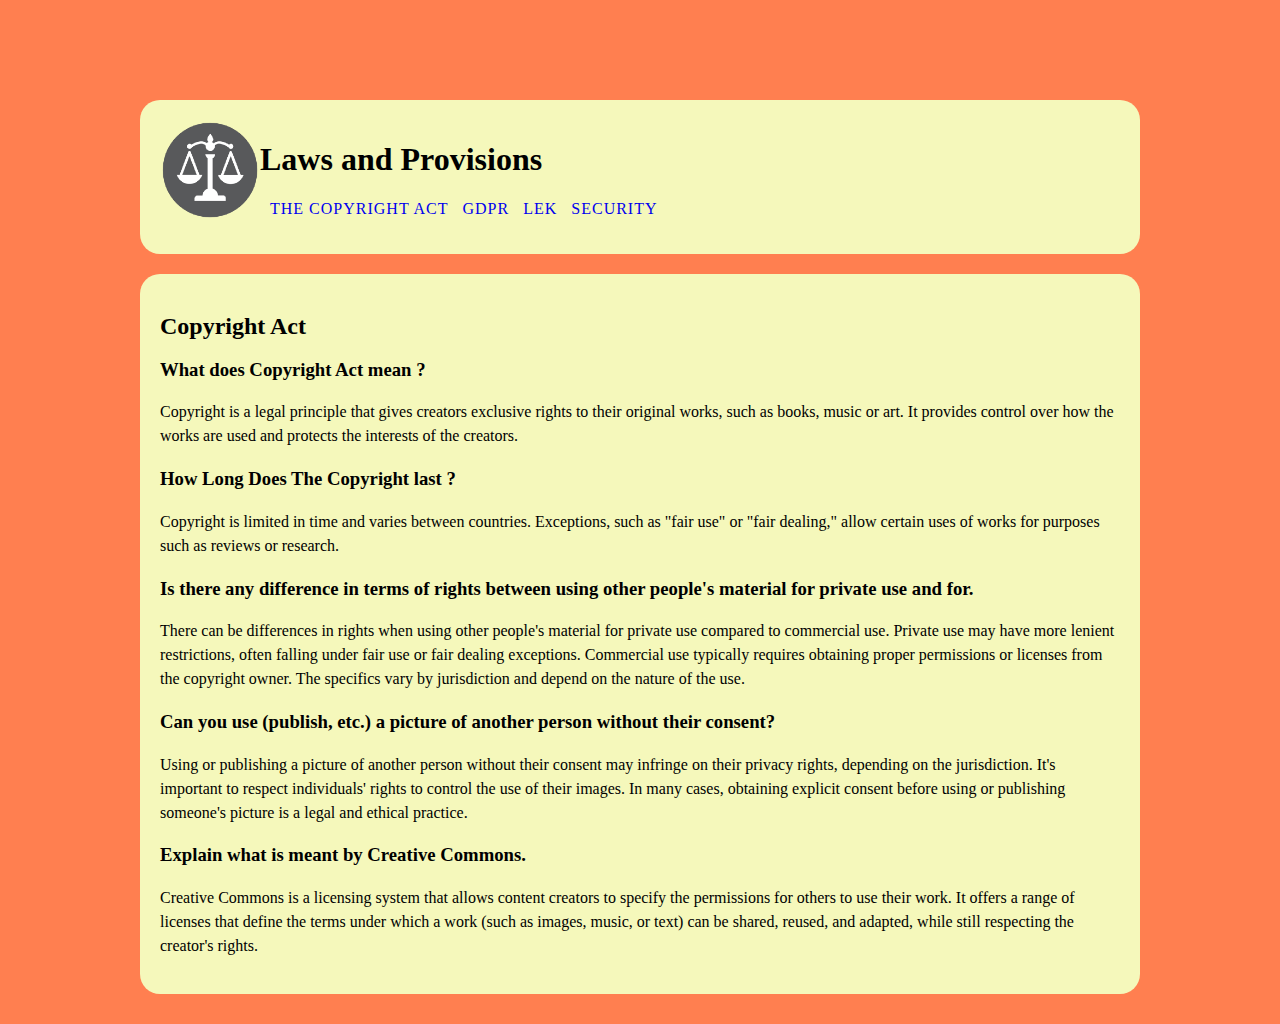
<file: index.html>
<!DOCTYPE html>
<html lang="en">
<head>
    <meta charset="UTF-8">
    <meta name="viewport" content="width=device-width, initial-scale=1.0">

    <!-- Site Name --->
    <title>Laws and Rules</title>

    <!-- Link the html page to the css file --->
    <link rel="stylesheet" type="text/css" href="main.css">
</head>
    
<body>

    <!-- The header contain all the links to the other pages and the picture --->
    <header>

        <img class="omg" src="img/lag.png" alt="pic of våg skål">
        <h1>Laws and Provisions</h1>
        <nav>
            <ul>
                <li> <a href="index.html">The Copyright Act</a> </li>
                <li> <a href="gdpr.html">GDPR</a> </li>
                <li> <a href="Electronic.html">LEK</a> </li>
                <li> <a href="security.html">Security</a> </li>
            </ul>
        </nav>
    </header>

    <!-- The main tag contain all the text in the page --->

    <main>

        <h2>Copyright Act</h2>

        <h3>What does Copyright Act mean ?</h3>
        <p>Copyright is a legal principle that gives creators exclusive rights to their original works, such as books, music or art. It provides control over how the works are used and protects the interests of the creators.
        </p>

        <h3>How Long Does The Copyright last ?</h3>
        <p>Copyright is limited in time and varies between countries. Exceptions, such as "fair use" or "fair dealing," allow certain uses of works for purposes such as reviews or research.
        </p>

        <h3>Is there any difference in terms of rights between using other people's material for private use and for.</h3>
        <p>There can be differences in rights when using other people's material for private use compared to commercial use. 
            Private use may have more lenient restrictions, often falling under fair use or fair dealing exceptions. 
            Commercial use typically requires obtaining proper permissions or licenses from the copyright owner. 
            The specifics vary by jurisdiction and depend on the nature of the use.
        </p>

        <h3>Can you use (publish, etc.) a picture of another person without their consent?</h3>
        <p>Using or publishing a picture of another person without their consent may infringe on their privacy rights, depending on the jurisdiction. 
            It's important to respect individuals' rights to control the use of their images. In many cases, 
            obtaining explicit consent before using or publishing someone's picture is a legal and ethical practice.
        </p>

        <h3>Explain what is meant by Creative Commons.</h3>
        <p>Creative Commons is a licensing system that allows content creators to specify the permissions for others to use their work. 
            It offers a range of licenses that define the terms under which a work (such as images, music, or text) can be shared, reused, and adapted, 
            while still respecting the creator's rights.
        </p>
    </main>
</body>
</html>
</file>
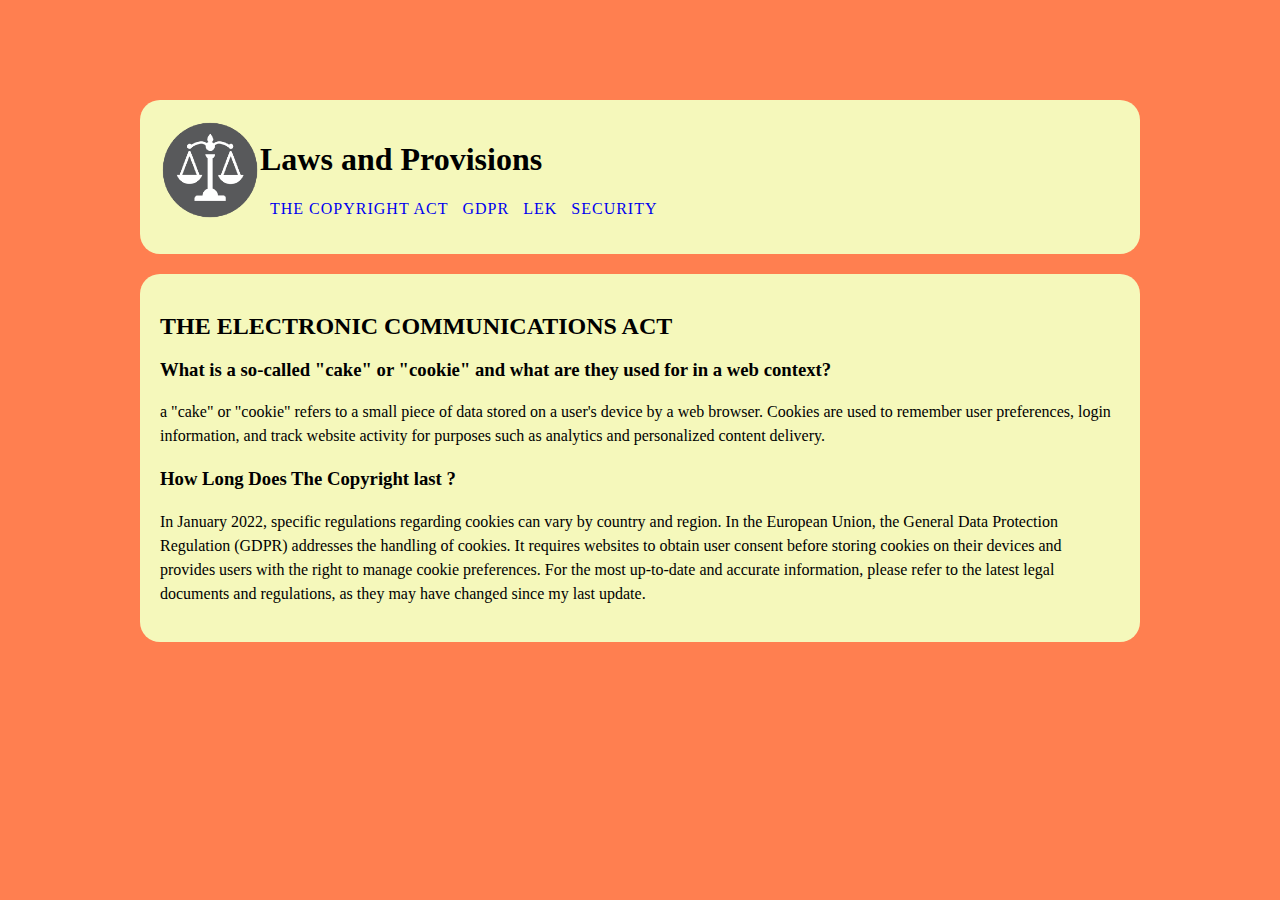
<file: Electronic.html>
<!DOCTYPE html>
<html lang="en">
<head>
    <meta charset="UTF-8">
    <meta name="viewport" content="width=device-width, initial-scale=1.0">
    
    <!-- Site Name --->
    <title>Laws and Rules</title>

        <!-- Link the html page to the css file --->
    <link rel="stylesheet" type="text/css" href="main.css">
</head>
<body>

        <!-- The header contain all the links to the other pages and the picture --->
    <header>

        <img class="omg" src="img/lag.png" alt="pic of våg skål">
        <h1>Laws and Provisions</h1>
        <nav>
            <ul>
                <li> <a href="index.html">The Copyright Act</a> </li>
                <li> <a href="gdpr.html">GDPR</a> </li>
                <li> <a href="Electronic.html">LEK</a> </li>
                <li> <a href="security.html">Security</a> </li>
            </ul>
        </nav>
    </header>

        <!-- The main tag contain all the text in the page --->
    <main>

        <h2>THE ELECTRONIC COMMUNICATIONS ACT</h2>
        <h3>What is a so-called "cake" or "cookie" and what are they used for in a web context?</h3>
        <p>a "cake" or "cookie" refers to a small piece of data stored on a user's device by a web browser. Cookies are used to remember user preferences, login information, 
            and track website activity for purposes such as analytics and personalized content delivery.</p>

        <h3>How Long Does The Copyright last ?</h3>
        <p>In January 2022, specific regulations regarding cookies can vary by country and region. 
            In the European Union, the General Data Protection Regulation (GDPR) addresses the handling of cookies. 
            It requires websites to obtain user consent before storing cookies on their devices and provides users with the right to manage cookie preferences. 
            For the most up-to-date and accurate information, please refer to the latest legal documents and regulations, as they may have changed since my last update.</p>


    </main>
</body>
</html>
</file>
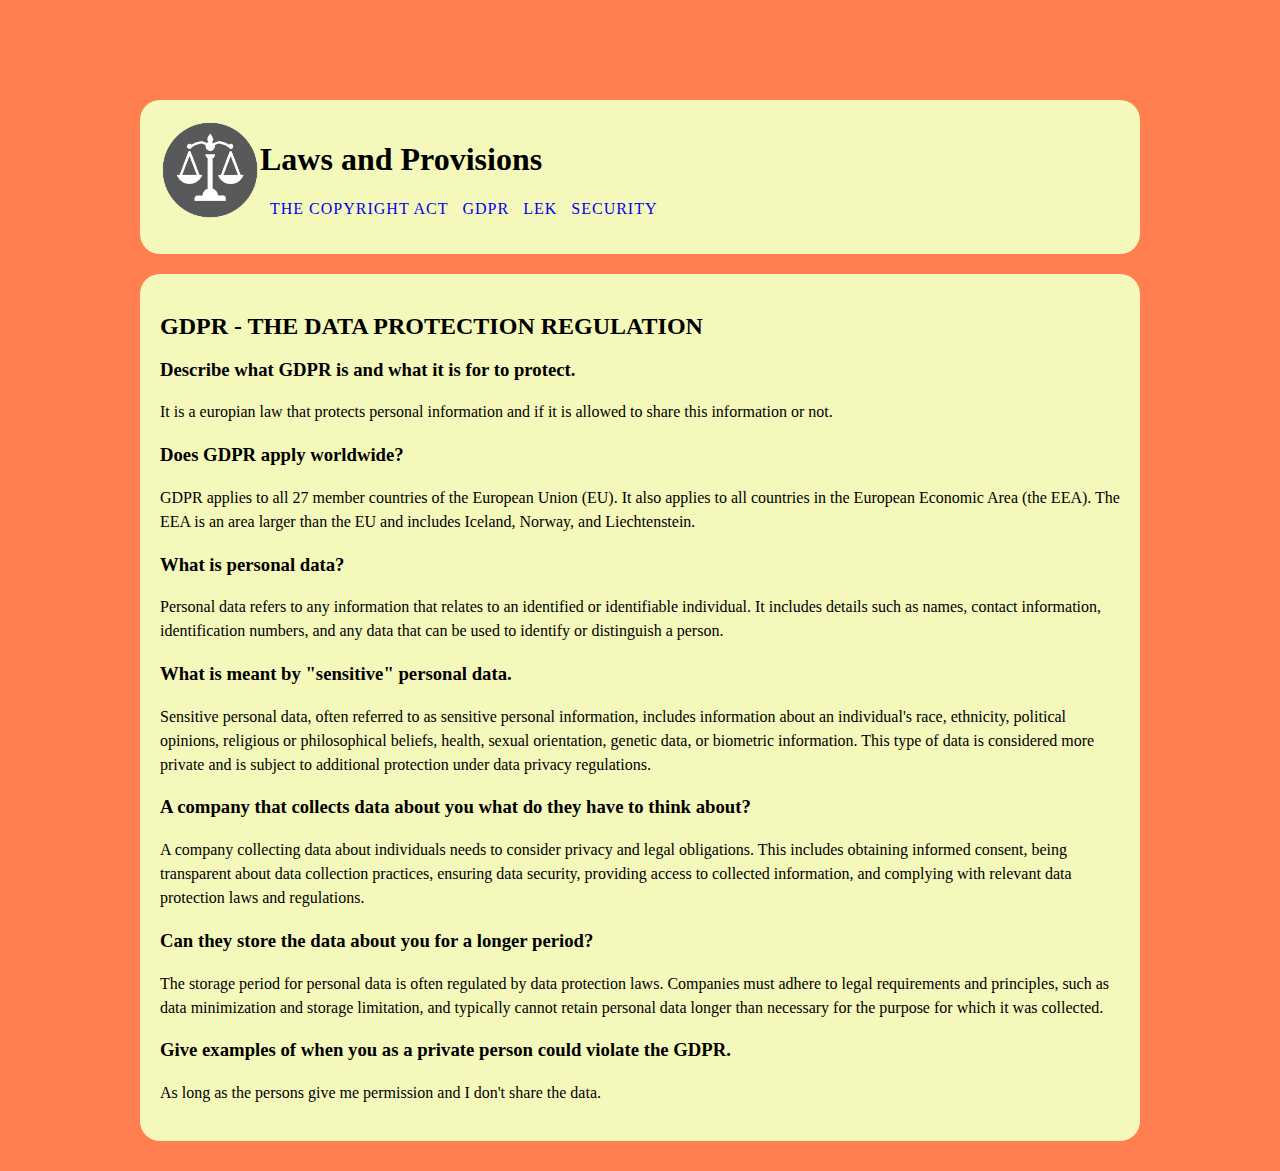
<file: gdpr.html>
<!DOCTYPE html>
<html lang="en">
<head>
    <meta charset="UTF-8">
    <meta name="viewport" content="width=device-width, initial-scale=1.0">

    <!-- Site Name --->
    <title>Laws and Rules</title>

    <!-- Link the html page to the css file --->
    <link rel="stylesheet" type="text/css" href="main.css">
</head>
<body>

     <!-- The header contain all the links to the other pages and the picture --->
    <header>

        <img class="omg" src="img/lag.png" alt="pic of våg skål">
        <h1>Laws and Provisions</h1>
        <nav>
            <ul>
                <li> <a href="index.html">The Copyright Act</a> </li>
                <li> <a href="gdpr.html">GDPR</a> </li>
                <li> <a href="Electronic.html">LEK</a> </li>
                <li> <a href="security.html">Security</a> </li>
            </ul>
        </nav>
    </header>

    <!-- The main tag contain all the text in the page --->
    <main>

        <h2>GDPR - THE DATA PROTECTION REGULATION</h2>

        <h3>Describe what GDPR is and what it is for to protect.</h3>
        <p>It is a europian law that protects personal information and if it is allowed to share this information or not.
        </p>

        <h3>Does GDPR apply worldwide?</h3>
        <p>GDPR applies to all 27 member countries of the European Union (EU). It also applies to all countries in the European Economic Area (the EEA). 
            The EEA is an area larger than the EU and includes Iceland, Norway, and Liechtenstein.
        </p>
        
        <h3>What is personal data?</h3>
        <p>Personal data refers to any information that relates to an identified or identifiable individual. 
            It includes details such as names, contact information, identification numbers, 
            and any data that can be used to identify or distinguish a person.
        </p>
            
        <h3>What is meant by "sensitive" personal data.</h3>
        <p>Sensitive personal data, often referred to as sensitive personal information, includes information about an individual's race, ethnicity, political opinions, 
            religious or philosophical beliefs, health, sexual orientation, genetic data, or biometric information. 
            This type of data is considered more private and is subject to additional protection under data privacy regulations.
        </p>

        <h3>A company that collects data about you what do they have to think about?</h3>
        <p>A company collecting data about individuals needs to consider privacy and legal obligations. 
            This includes obtaining informed consent, being transparent about data collection practices, ensuring data security, providing access to collected information, 
            and complying with relevant data protection laws and regulations.
        </p>

        <h3>Can they store the data about you for a longer period?</h3>
        <p>The storage period for personal data is often regulated by data protection laws. Companies must adhere to legal requirements and principles, 
            such as data minimization and storage limitation, and typically cannot retain personal data longer than necessary for the purpose for which it was collected.
        </p>

        <h3>Give examples of when you as a private person could violate the GDPR.</h3>
        <p>As long as the persons give me permission and I don't share the data.</p>

    </main>
</body>
</html>
</file>
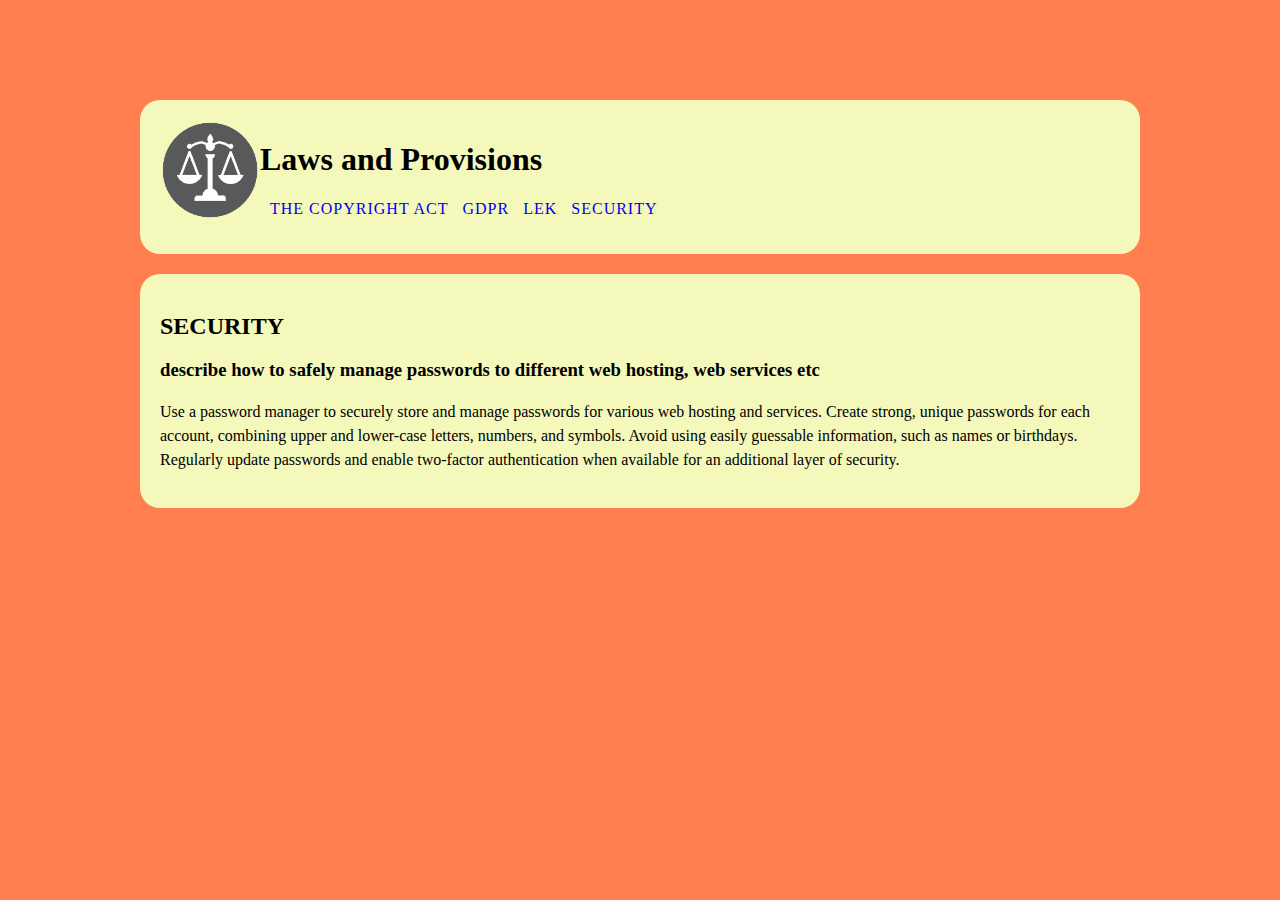
<file: security.html>
<!DOCTYPE html>
<html lang="en">
<head>
    <meta charset="UTF-8">
    <meta name="viewport" content="width=device-width, initial-scale=1.0">
    
    <!-- Site Name --->
    <title>Laws and Rules</title>

    <!-- Link the html page to the css file --->
    <link rel="stylesheet" type="text/css" href="main.css">
</head>
<body>

    <!-- The header contain all the links to the other pages and the picture --->
    <header>

        <img class="omg" src="img/lag.png" alt="pic of våg skål">
        <h1>Laws and Provisions</h1>
        <nav>
            <ul>
                <li> <a href="index.html">The Copyright Act</a> </li>
                <li> <a href="gdpr.html">GDPR</a> </li>
                <li> <a href="Electronic.html">LEK</a> </li>
                <li> <a href="security.html">Security</a> </li>
            </ul>
        </nav>
    </header>

    <!-- The main tag contain all the text in the page --->
    <main>

        <h2>SECURITY</h2>

        <h3>describe how to safely manage passwords to different web hosting, web services etc</h3>
        <p>Use a password manager to securely store and manage passwords for various web hosting and services. Create strong, unique passwords for each account, 
            combining upper and lower-case letters, numbers, and symbols. Avoid using easily guessable information, such as names or birthdays. 
            Regularly update passwords and enable two-factor authentication when available for an additional layer of security.
        </p>
    </main>
</body>
</html>
</file>
<file: main.css>
/*This contain the site font which is taken from google */
@import url('https://fonts.google.leapis.com/css?family=pacifico');
/*The body settings which is the page settings*/
body{
    background-color: coral;

    max-width: 1000px;
    margin: auto;
    margin-top: 70px;
    padding: 30px;
}
/*settings of the links*/
nav a{
    text-transform: uppercase;
    letter-spacing: 1px;
    text-decoration: none;
}
/*the header tag and the main tag which controle the texts and the links*/
header, main{
    background-color: #f5f8bb;
    border-radius: 20px;
    padding: 20px;
    min-height: 100px;
}

/*the image settings*/
.omg{
    width: 100px;
    float: left;
}
/*the list settings*/
nav li{
    display: inline;
    margin-left: 10px;
}
/*this controle the titles and the questions fonts*/
h1, h2{
    font-family: 'Pacifico', cursive;
}
/*this one controle the text placement*/
main{
    margin-top: 20px;
    line-height: 1.5em;
}
/*all this down is to check how the site will looks like on the other devices with differnet sizes like big screens or phones*/
@media only screen and (max-width: 700px){
    *{
        margin: 0;
        padding:0;
    }
    h1{
        text-align: center;
        background-color: white;
        font-size: 1.6em;
        padding-top: 20px;
        padding-bottom: 20px;
    }
    .omg{
        display: none;
    }
    
    nav a{
        display: inline-block;
        width: 100%;
        margin-bottom: 10px;

        background-color: aquamarine;
        text-align: center;
        text-decoration: none;
        margin-left: -8px;

        padding-top: 10px;
        padding-bottom: 10px;
    }

    h2{
        margin-top: 10px;
        margin-bottom: 20px;
        text-align: center;
    }

    ul{
        list-style-type: none;
        margin-top: 20px;
        margin-left: 0px;
    }
}
</file>
